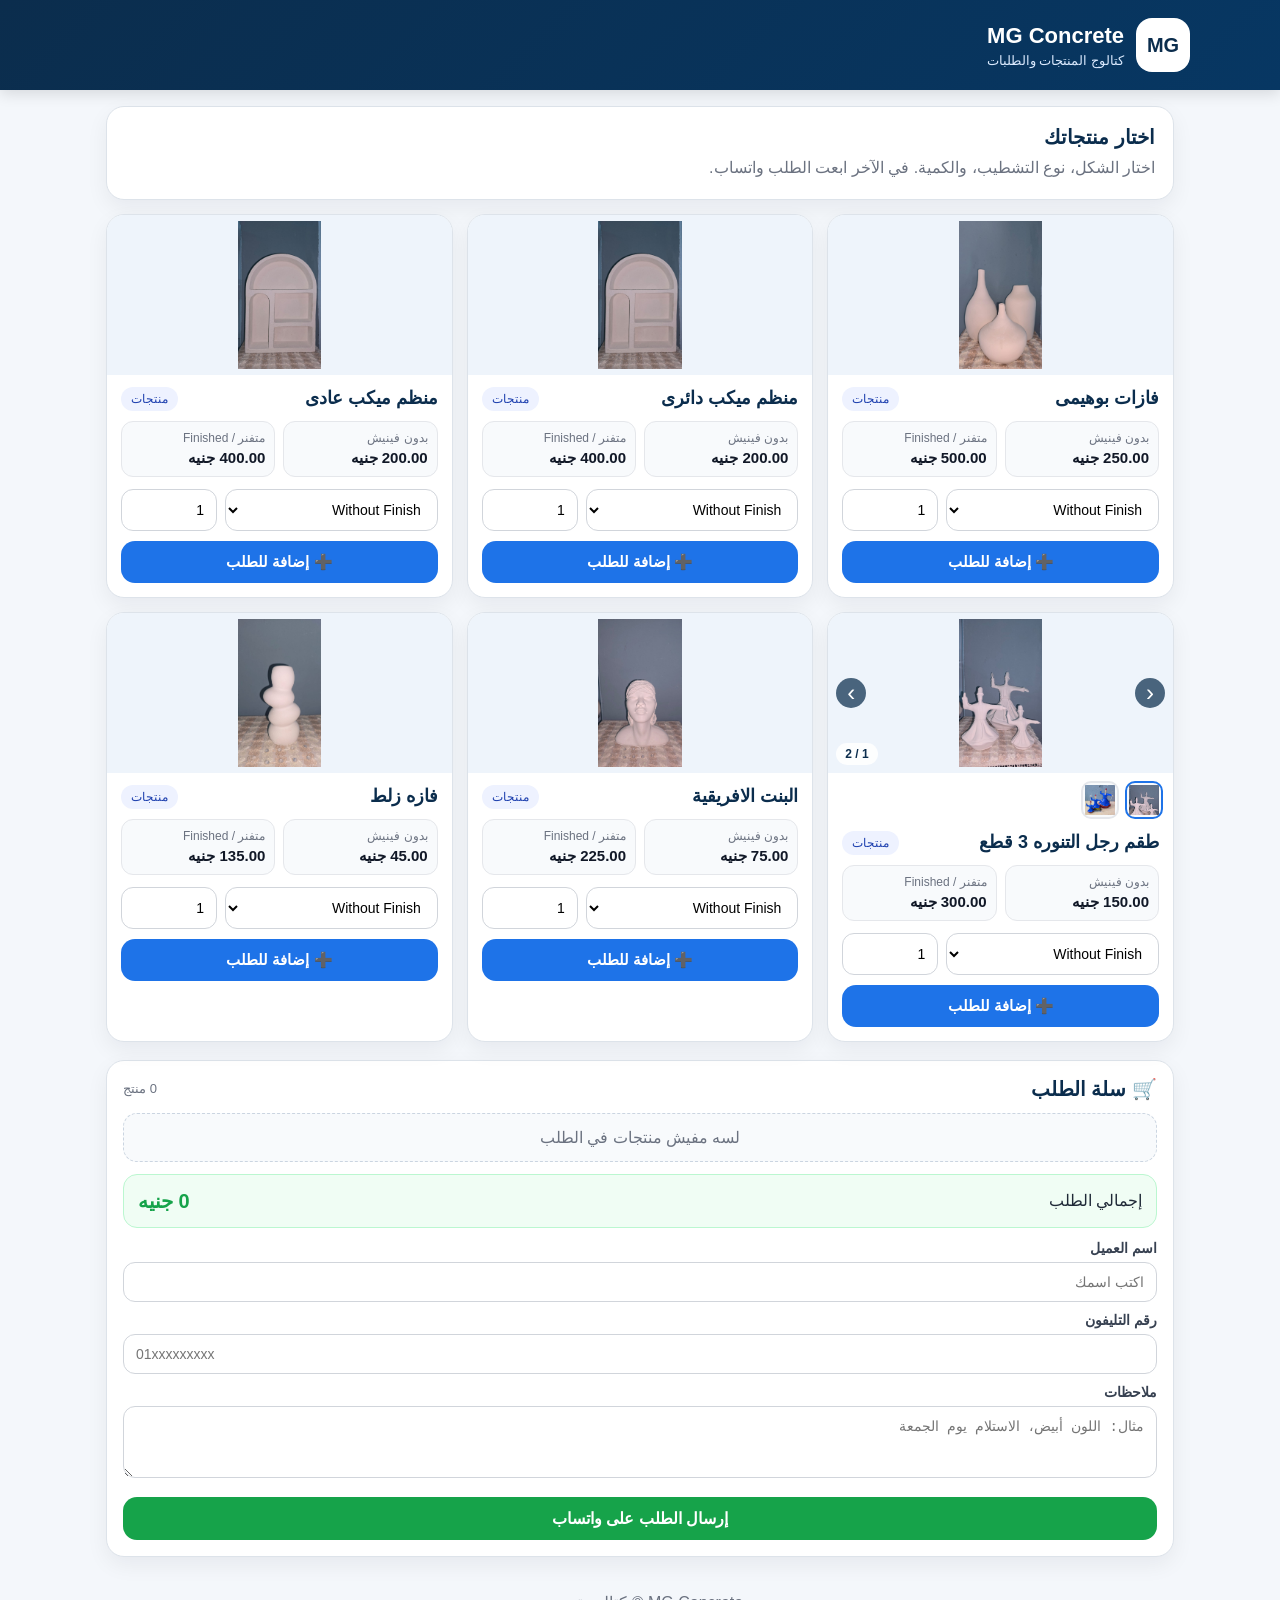
<file: catalog_web/index.html>
<!DOCTYPE html>
<html lang="ar" dir="rtl">
<head>
  <meta charset="UTF-8" />
  <meta name="viewport" content="width=device-width, initial-scale=1.0" />
  <title>MG Concrete Catalog</title>
  <link rel="stylesheet" href="style.css" />
</head>
<body>
  <header class="site-header">
    <div class="brand">
      <div class="logo">MG</div>
      <div>
        <h1>MG Concrete</h1>
        <p>كتالوج المنتجات والطلبات</p>
      </div>
    </div>
  </header>

  <main class="container">
    <section class="intro-card">
      <h2>اختار منتجاتك</h2>
      <p>اختار الشكل، نوع التشطيب، والكمية. في الآخر ابعت الطلب واتساب.</p>
    </section>

    <section id="products" class="products-grid" aria-label="المنتجات"></section>

    <section class="cart-card" id="cart-section">
      <div class="section-title">
        <h2>🛒 سلة الطلب</h2>
        <span id="cart-count">0 منتج</span>
      </div>

      <div id="cart-items" class="cart-items empty-cart">لسه مفيش منتجات في الطلب</div>

      <div class="total-row">
        <span>إجمالي الطلب</span>
        <strong id="order-total">0 جنيه</strong>
      </div>

      <div class="customer-form">
        <label>
          اسم العميل
          <input id="customer-name" type="text" placeholder="اكتب اسمك" />
        </label>

        <label>
          رقم التليفون
          <input id="customer-phone" type="tel" placeholder="01xxxxxxxxx" />
        </label>

        <label>
          ملاحظات
          <textarea id="order-notes" rows="3" placeholder="مثال: اللون أبيض، الاستلام يوم الجمعة"></textarea>
        </label>
      </div>

      <button id="send-whatsapp" class="whatsapp-btn">إرسال الطلب على واتساب</button>
    </section>
  </main>

  <footer>
    <p>MG Concrete © كتالوج تجريبي</p>
  </footer>

  <script src="app.js"></script>
</body>
</html>
</file>
<file: catalog_web/style.css>
* {
  box-sizing: border-box;
}

body {
  margin: 0;
  font-family: Arial, Tahoma, sans-serif;
  background: #f4f7fb;
  color: #1f2937;
}

.site-header {
  background: linear-gradient(135deg, #0b2d4d, #073763);
  color: white;
  padding: 18px 16px;
  position: sticky;
  top: 0;
  z-index: 5;
  box-shadow: 0 4px 14px rgba(0, 0, 0, 0.12);
}

.brand {
  display: flex;
  gap: 12px;
  align-items: center;
  max-width: 1100px;
  margin: auto;
}

.logo {
  width: 54px;
  height: 54px;
  border-radius: 16px;
  background: #ffffff;
  color: #0b2d4d;
  display: grid;
  place-items: center;
  font-weight: 900;
  font-size: 20px;
}

h1, h2, p {
  margin: 0;
}

.brand h1 {
  font-size: 22px;
  margin-bottom: 4px;
}

.brand p {
  color: #dbeafe;
  font-size: 13px;
}

.container {
  max-width: 1100px;
  margin: auto;
  padding: 16px;
}

.intro-card, .cart-card, .product-card {
  background: #ffffff;
  border: 1px solid #dde3ea;
  border-radius: 18px;
  box-shadow: 0 8px 22px rgba(15, 23, 42, 0.06);
}

.intro-card {
  padding: 18px;
  margin-bottom: 14px;
}

.intro-card h2 {
  color: #0b2d4d;
  font-size: 20px;
  margin-bottom: 6px;
}

.intro-card p {
  color: #6b7280;
  line-height: 1.6;
}

.products-grid {
  display: grid;
  grid-template-columns: 1fr;
  gap: 14px;
}

.product-card {
  overflow: hidden;
  display: flex;
  flex-direction: column;
}

.product-image {
  width: 100%;
  height: 150px;
  background: #eef4fb;
  display: flex;
  align-items: center;
  justify-content: center;
  position: relative;
  overflow: hidden;
}

.product-image img,
.product-card > img,
.product-card img.product-photo {
  width: 100%;
  height: 100%;
  object-fit: contain;
  object-position: center center;
  display: block;
  padding: 6px;
}

.placeholder {
  width: 100%;
  height: 100%;
  display: grid;
  place-items: center;
  color: #0b2d4d;
  font-size: 15px;
  font-weight: 700;
  background: linear-gradient(135deg, #eef2f7, #dbeafe);
}

.gallery-nav {
  position: absolute;
  top: 50%;
  transform: translateY(-50%);
  width: 30px;
  height: 30px;
  border-radius: 999px;
  border: none;
  background: rgba(11, 45, 77, 0.72);
  color: #ffffff;
  font-size: 24px;
  line-height: 1;
  cursor: pointer;
  display: grid;
  place-items: center;
}

.gallery-nav:active {
  transform: translateY(-50%) scale(0.96);
}

.gallery-prev {
  right: 8px;
}

.gallery-next {
  left: 8px;
}

.image-counter {
  position: absolute;
  bottom: 8px;
  left: 8px;
  background: rgba(255, 255, 255, 0.88);
  color: #0b2d4d;
  border-radius: 999px;
  padding: 4px 9px;
  font-size: 12px;
  font-weight: 800;
}

.image-thumbs {
  display: flex;
  gap: 6px;
  overflow-x: auto;
  padding: 8px 10px 0;
  background: #ffffff;
}

.image-thumb {
  width: 38px;
  height: 38px;
  border: 2px solid #e5e7eb;
  border-radius: 10px;
  padding: 2px;
  background: #f8fafc;
  cursor: pointer;
  flex: 0 0 auto;
  overflow: hidden;
}

.image-thumb.active {
  border-color: #1e73e8;
}

.image-thumb img {
  width: 100%;
  height: 100%;
  object-fit: cover;
  display: block;
  padding: 0;
}

.product-body {
  padding: 12px 14px 14px;
}

.product-top {
  display: flex;
  justify-content: space-between;
  gap: 10px;
  align-items: flex-start;
  margin-bottom: 10px;
}

.product-title {
  font-size: 18px;
  font-weight: 800;
  color: #0b2d4d;
}

.category {
  background: #eef2ff;
  color: #1e40af;
  border-radius: 999px;
  padding: 5px 10px;
  font-size: 12px;
  white-space: nowrap;
}

.prices {
  display: grid;
  grid-template-columns: 1fr 1fr;
  gap: 8px;
  margin: 10px 0 12px;
}

.price-box {
  background: #f8fafc;
  border: 1px solid #e5e7eb;
  border-radius: 12px;
  padding: 9px;
}

.price-box span {
  display: block;
  color: #6b7280;
  font-size: 12px;
  margin-bottom: 4px;
}

.price-box strong {
  color: #111827;
  font-size: 15px;
}

.controls {
  display: grid;
  grid-template-columns: 1fr 96px;
  gap: 8px;
  margin-bottom: 10px;
}

select, input, textarea {
  width: 100%;
  border: 1px solid #d1d5db;
  border-radius: 12px;
  padding: 11px 12px;
  font-size: 14px;
  background: white;
  outline: none;
}

textarea {
  resize: vertical;
}

.add-btn, .whatsapp-btn {
  width: 100%;
  border: none;
  border-radius: 14px;
  padding: 12px;
  cursor: pointer;
  font-size: 15px;
  font-weight: 800;
}

.add-btn {
  background: #1e73e8;
  color: white;
}

.add-btn:active, .whatsapp-btn:active, .remove-btn:active {
  transform: scale(0.99);
}

.cart-card {
  padding: 16px;
  margin-top: 18px;
}

.section-title {
  display: flex;
  justify-content: space-between;
  align-items: center;
  margin-bottom: 12px;
}

.section-title h2 {
  color: #0b2d4d;
  font-size: 20px;
}

#cart-count {
  color: #6b7280;
  font-size: 13px;
}

.empty-cart {
  color: #6b7280;
  background: #f8fafc;
  border: 1px dashed #cbd5e1;
  border-radius: 14px;
  padding: 14px;
  text-align: center;
}

.cart-item {
  border: 1px solid #e5e7eb;
  border-radius: 14px;
  padding: 12px;
  margin-bottom: 10px;
  background: #ffffff;
}

.cart-item strong {
  color: #0b2d4d;
}

.cart-item small {
  display: block;
  color: #6b7280;
  margin-top: 4px;
  line-height: 1.5;
}

.remove-btn {
  margin-top: 8px;
  background: #fee2e2;
  color: #b91c1c;
  border: none;
  border-radius: 10px;
  padding: 8px 10px;
  cursor: pointer;
  font-weight: 700;
}

.total-row {
  display: flex;
  justify-content: space-between;
  align-items: center;
  background: #f0fdf4;
  border: 1px solid #bbf7d0;
  border-radius: 14px;
  padding: 14px;
  margin: 12px 0;
}

.total-row strong {
  color: #16a34a;
  font-size: 20px;
}

.customer-form {
  display: grid;
  gap: 10px;
  margin: 12px 0;
}

.customer-form label {
  color: #374151;
  font-weight: 700;
  font-size: 14px;
}

.customer-form input, .customer-form textarea {
  margin-top: 6px;
}

.whatsapp-btn {
  background: #16a34a;
  color: white;
  font-size: 16px;
  margin-top: 4px;
}

footer {
  text-align: center;
  color: #6b7280;
  padding: 20px;
}

@media (min-width: 680px) {
  .products-grid {
    grid-template-columns: repeat(2, 1fr);
  }
}

@media (min-width: 980px) {
  .products-grid {
    grid-template-columns: repeat(3, 1fr);
  }

  .product-image {
    height: 160px;
  }
}
</file>
